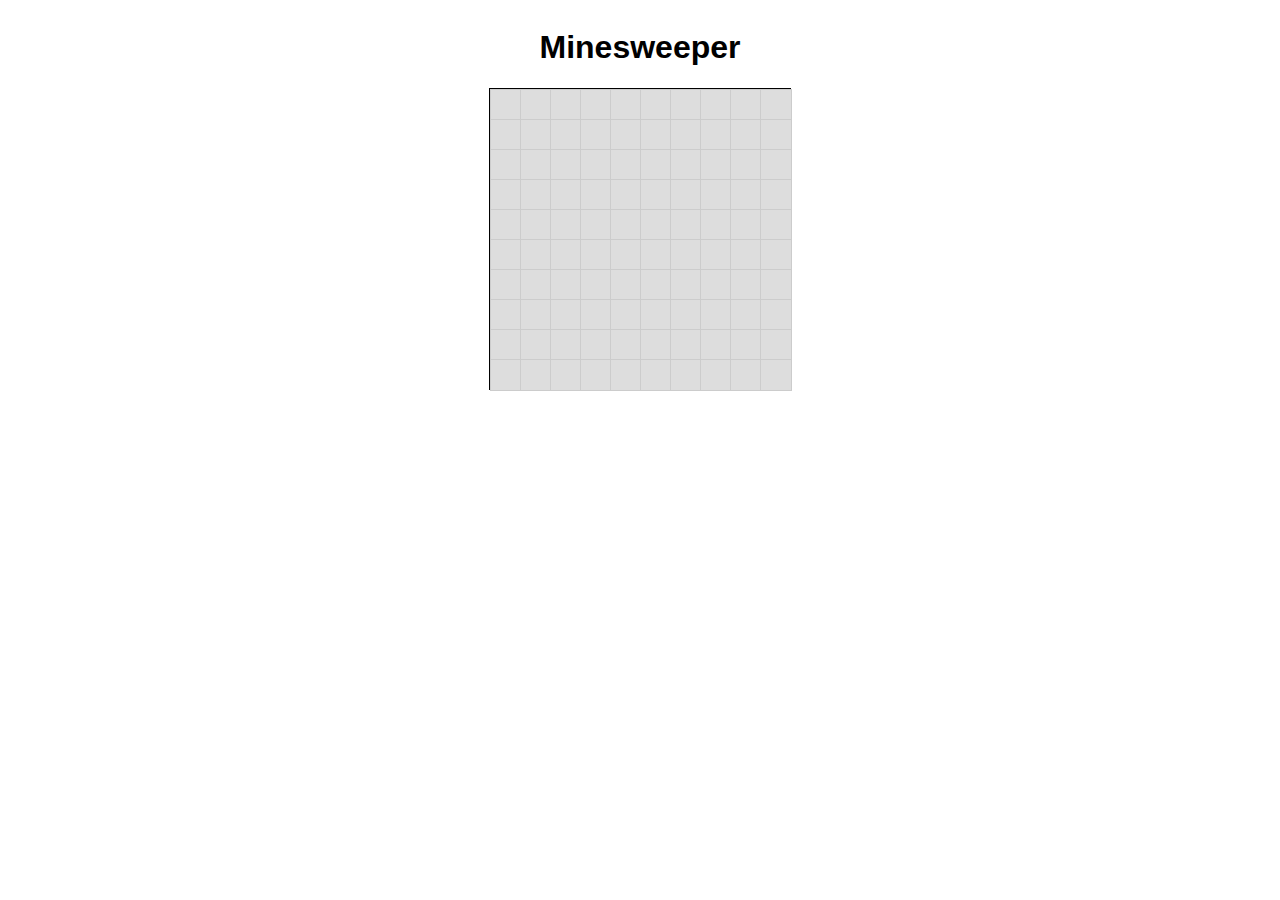
<file: minesweeper.html>
<!DOCTYPE html>
<html lang="en">
<head>
    <meta charset="UTF-8">
    <meta name="viewport" content="width=device-width, initial-scale=1.0">
    <title>Minesweeper</title>
    <link rel="stylesheet" href="minesweeper.css">
</head>
<body>
    <h1>Minesweeper</h1>
    <div id="game-board"></div>
    <script src="minesweeper.js"></script>
</body>
</html>
</file>
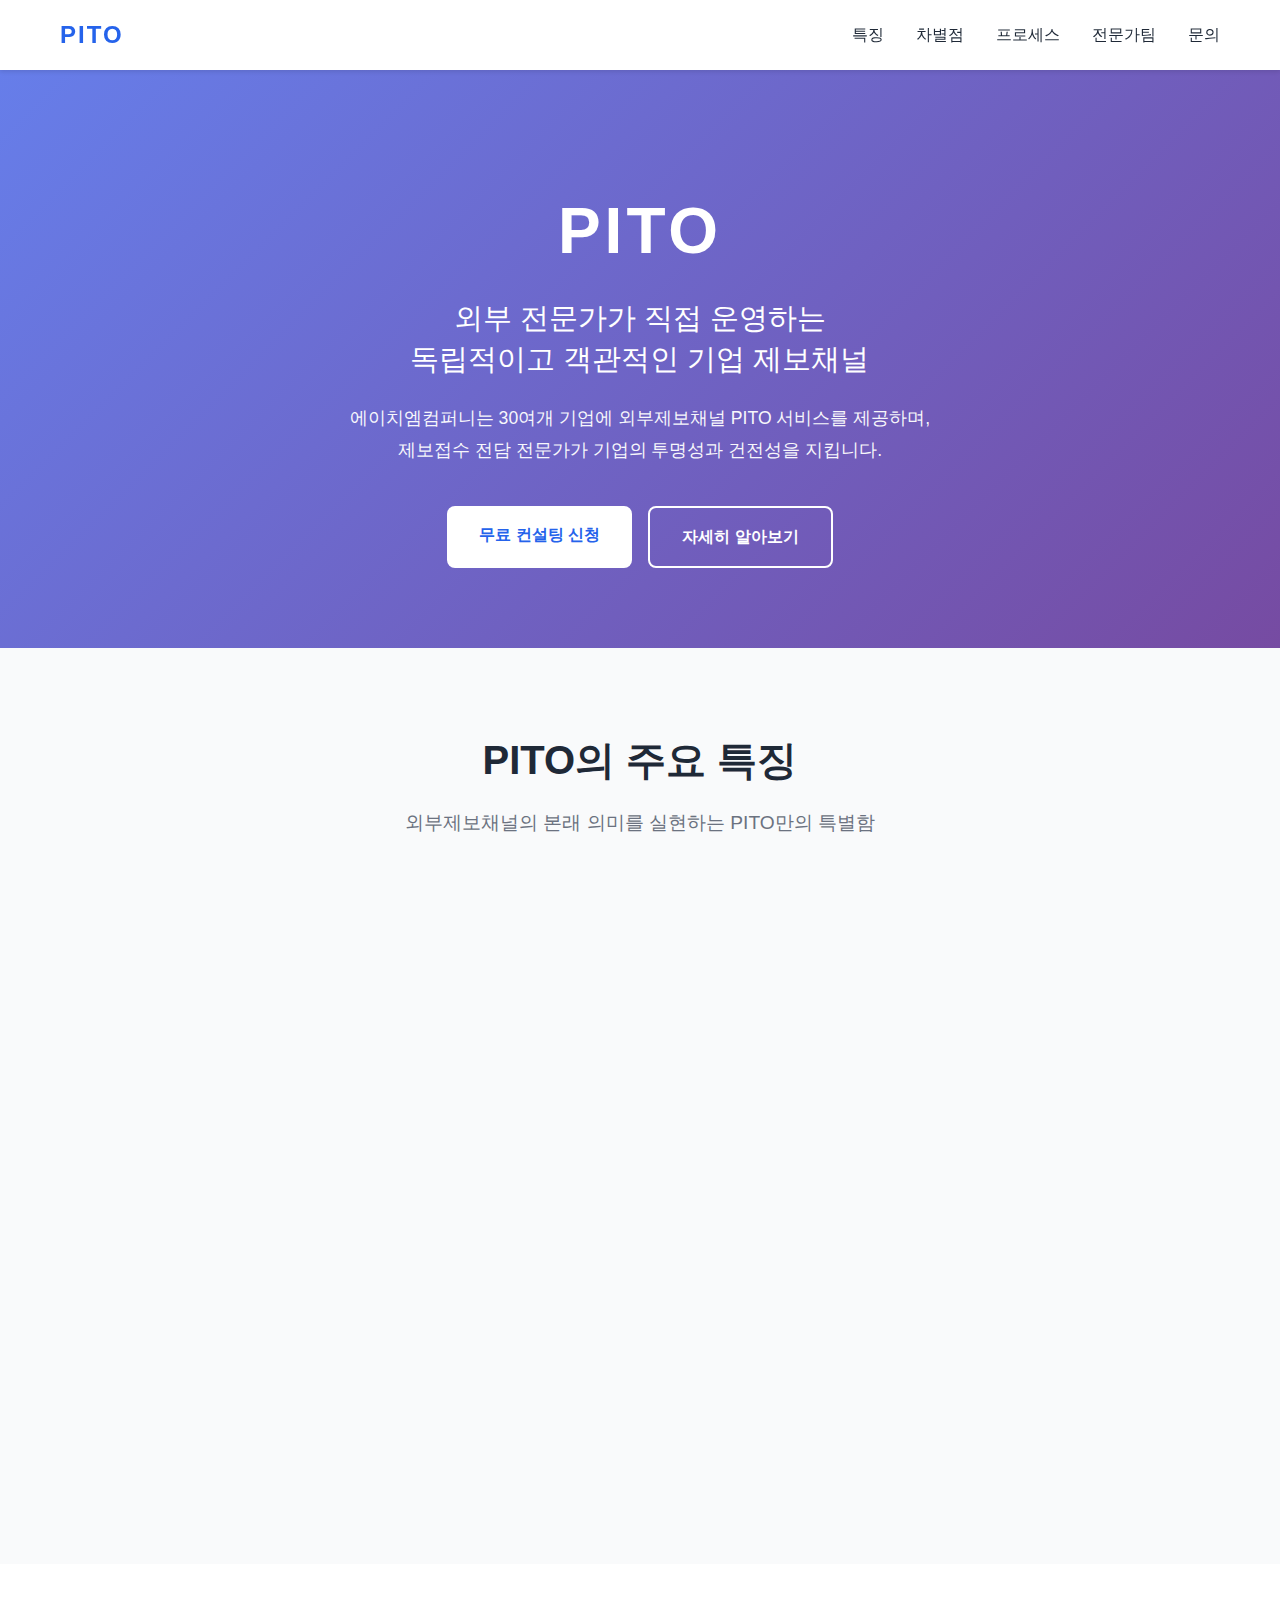
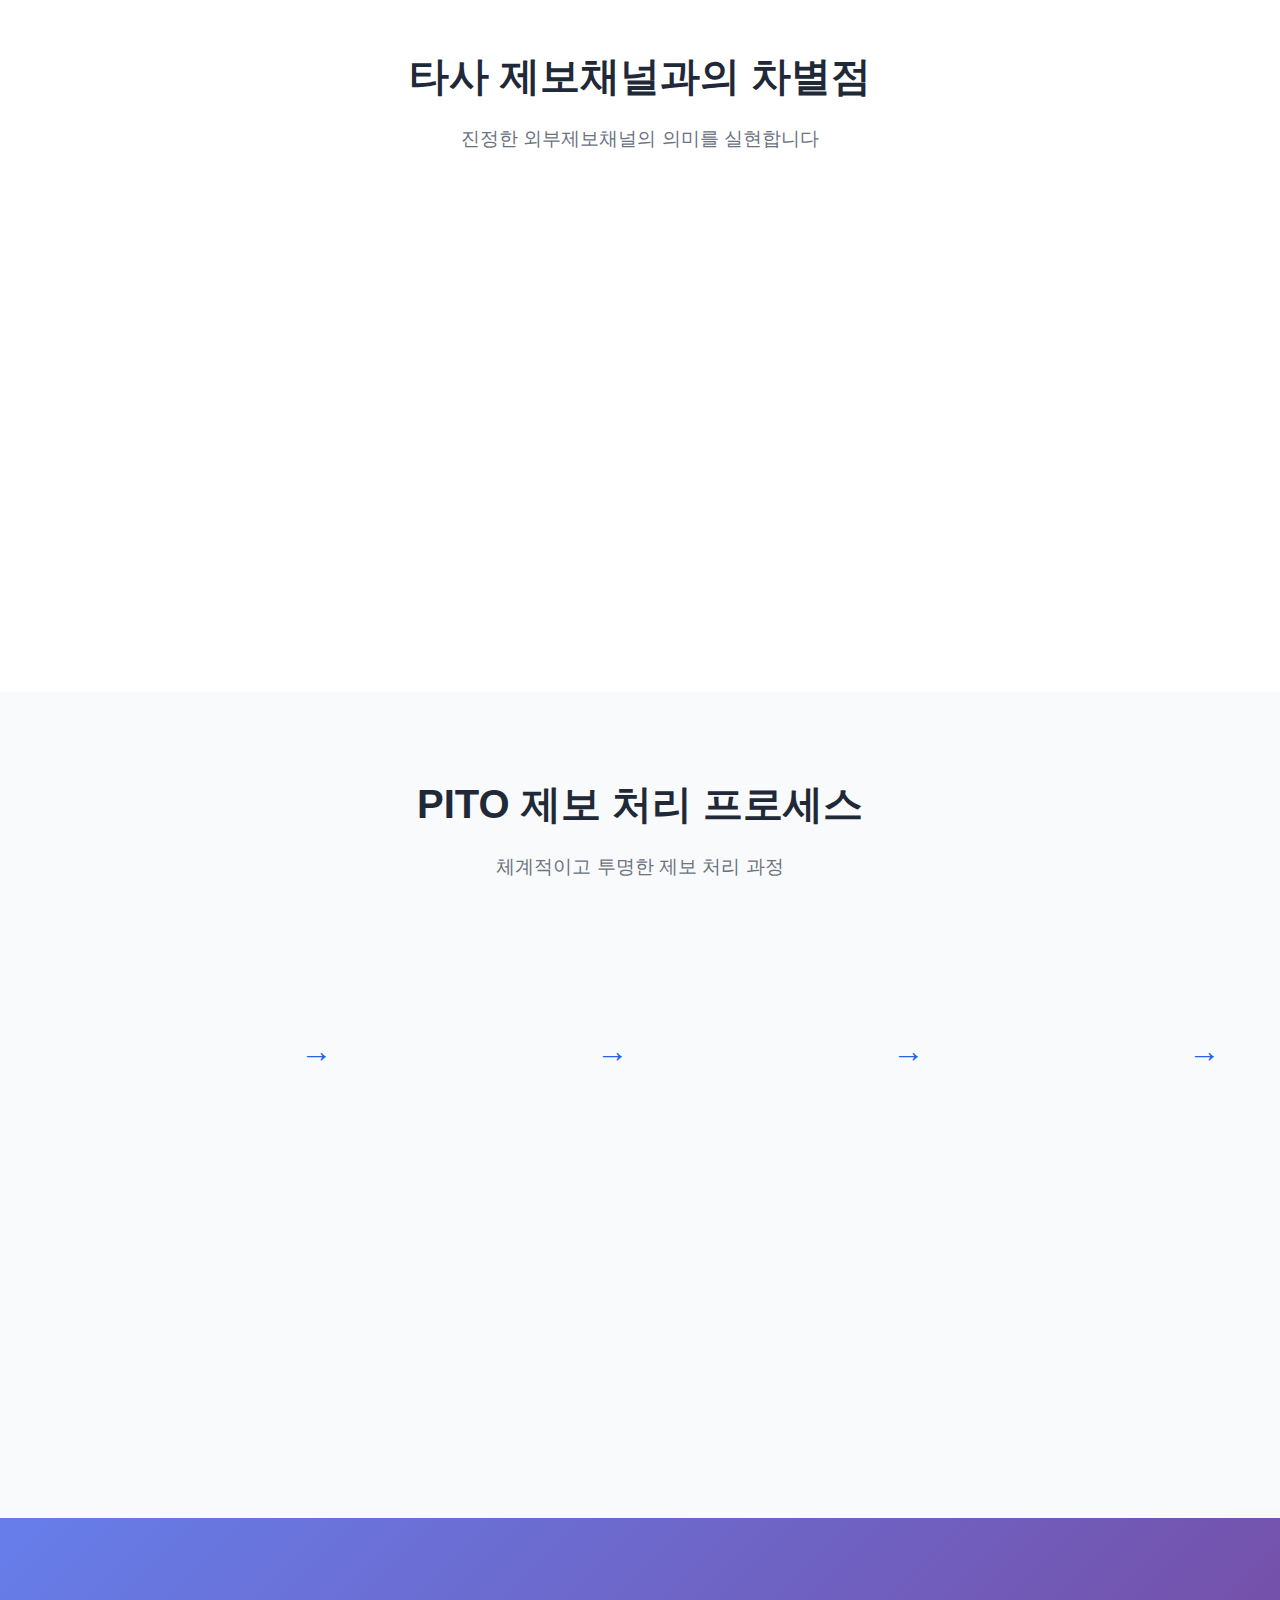
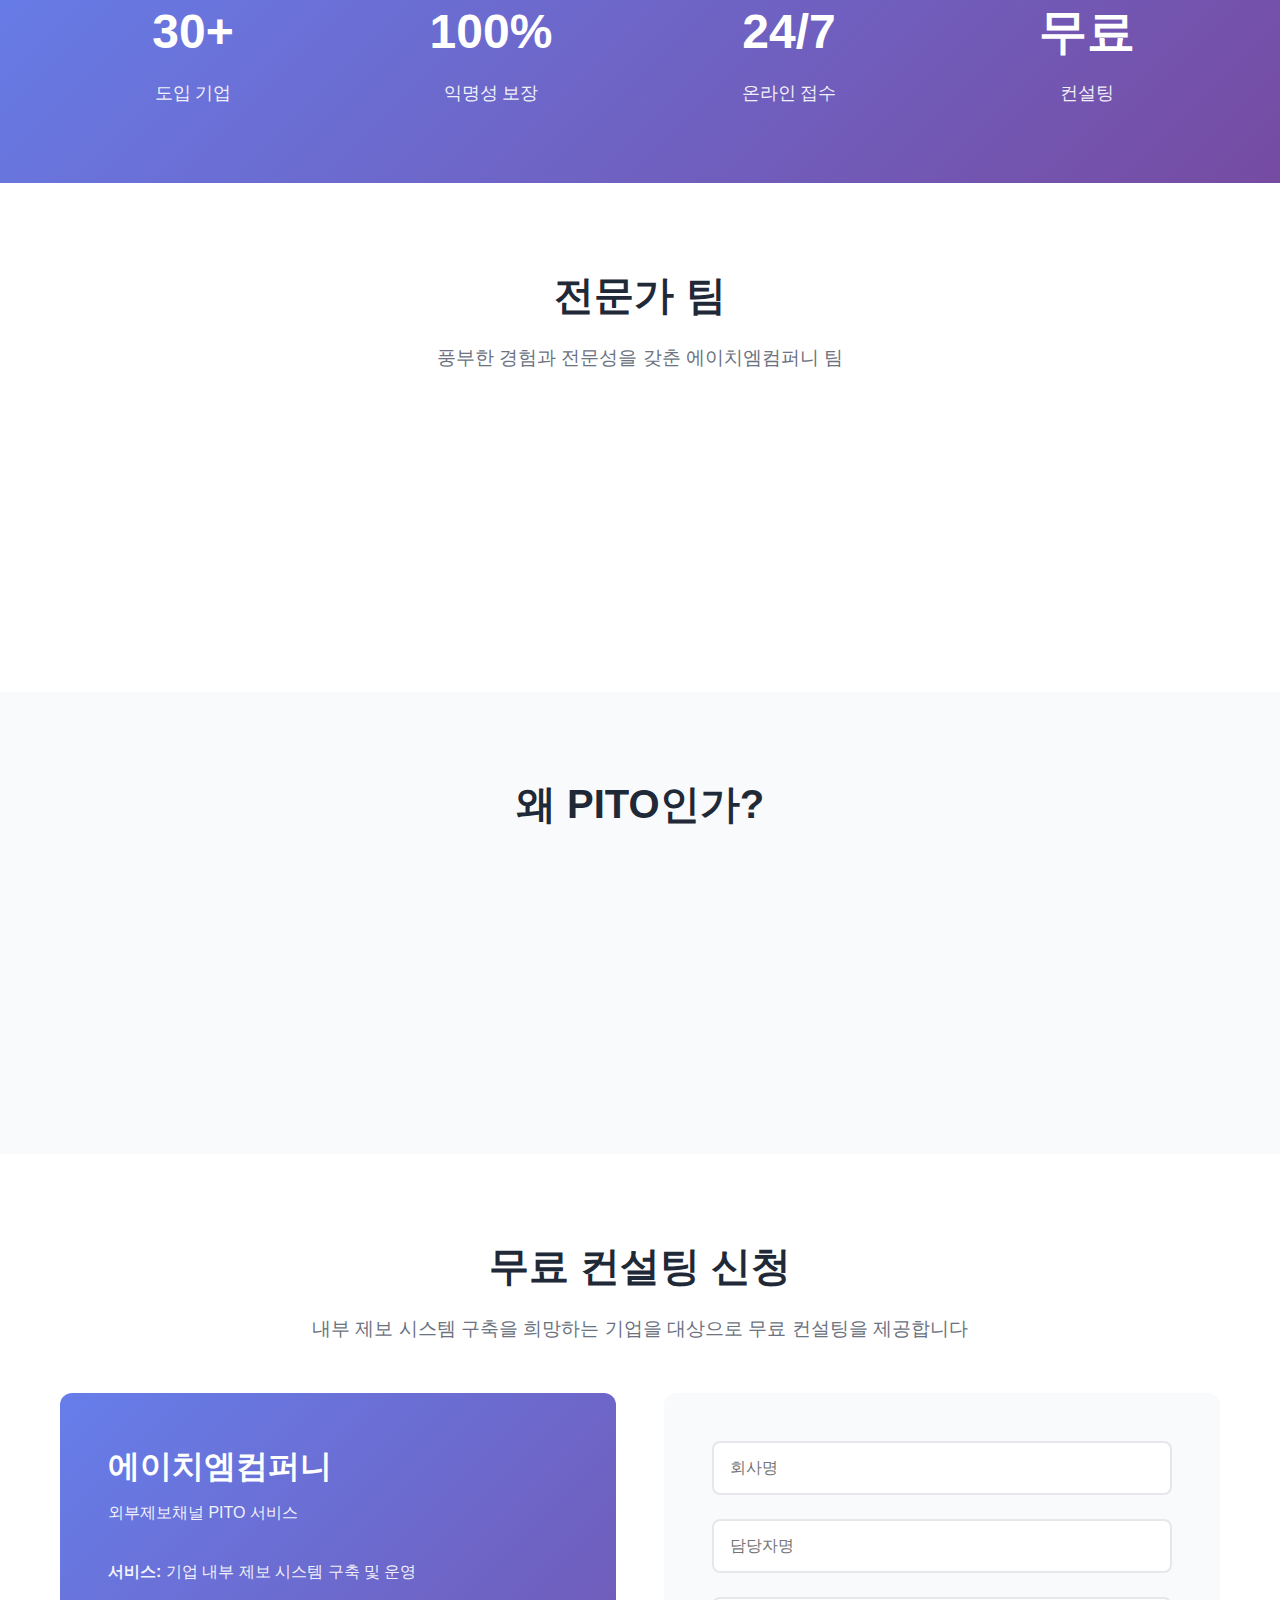
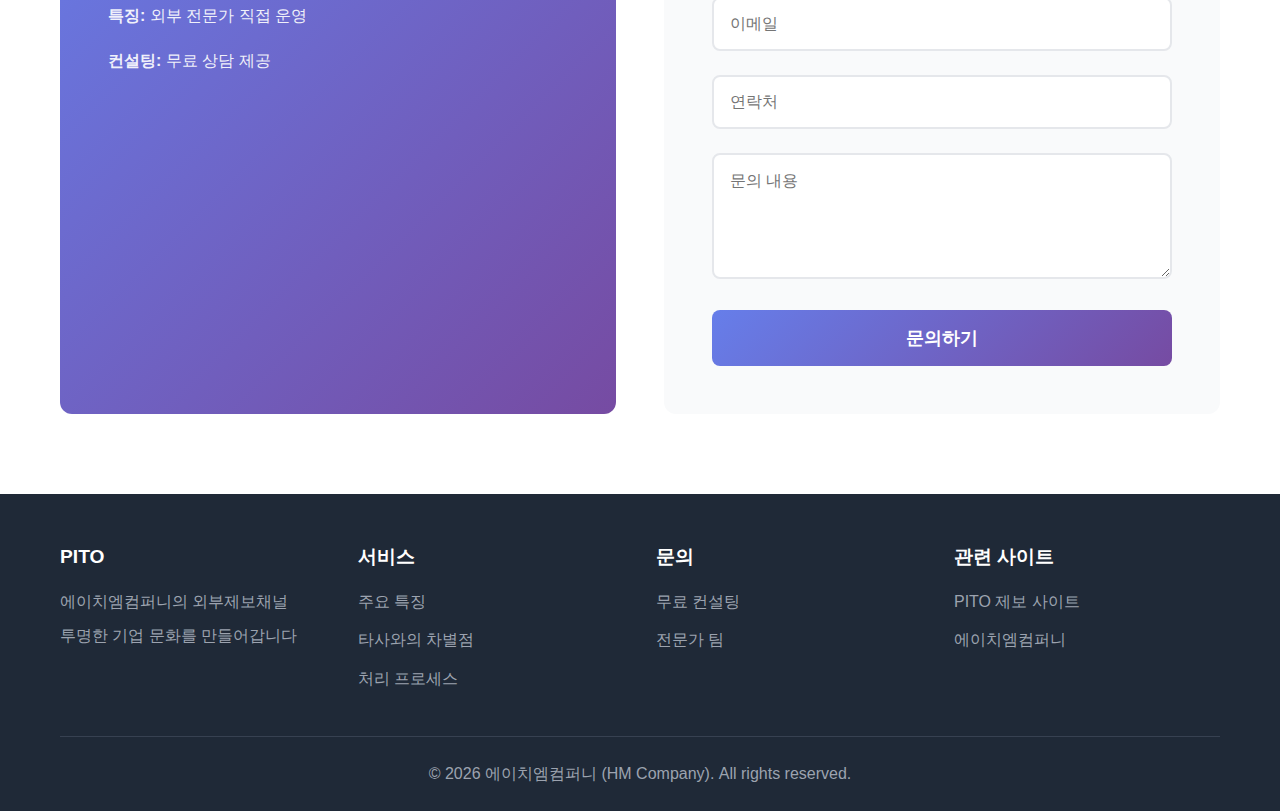
<file: pito.html>
<!DOCTYPE html>
<html lang="ko">
<head>
    <meta charset="UTF-8">
    <meta name="viewport" content="width=device-width, initial-scale=1.0">
    <title>PITO - 에이치엠컴퍼니 외부제보채널</title>
    <meta name="description" content="에이치엠컴퍼니의 외부제보채널 PITO. 외부 전문가가 직접 운영하는 독립적이고 객관적인 기업 내부 제보 시스템">
    <link rel="stylesheet" href="pito-style.css">
</head>
<body>
    <!-- Navigation -->
    <nav class="navbar">
        <div class="nav-container">
            <a href="#home" class="logo">PITO</a>
            <div class="nav-menu">
                <a href="#features">특징</a>
                <a href="#difference">차별점</a>
                <a href="#process">프로세스</a>
                <a href="#team">전문가팀</a>
                <a href="#contact">문의</a>
            </div>
        </div>
    </nav>

    <!-- Hero Section -->
    <section id="home" class="hero">
        <div class="hero-content">
            <h1 class="hero-title">PITO</h1>
            <p class="hero-subtitle">외부 전문가가 직접 운영하는<br>독립적이고 객관적인 기업 제보채널</p>
            <p class="hero-description">
                에이치엠컴퍼니는 30여개 기업에 외부제보채널 PITO 서비스를 제공하며,<br>
                제보접수 전담 전문가가 기업의 투명성과 건전성을 지킵니다.
            </p>
            <div class="hero-buttons">
                <a href="#contact" class="btn btn-primary">무료 컨설팅 신청</a>
                <a href="#features" class="btn btn-secondary">자세히 알아보기</a>
            </div>
        </div>
    </section>

    <!-- Features Section -->
    <section id="features" class="features">
        <div class="container">
            <h2 class="section-title">PITO의 주요 특징</h2>
            <p class="section-subtitle">외부제보채널의 본래 의미를 실현하는 PITO만의 특별함</p>

            <div class="features-grid">
                <div class="feature-card">
                    <div class="feature-icon">🔒</div>
                    <h3>철저한 익명성 보장</h3>
                    <p>회원가입 없이 PC 또는 스마트폰으로 완전 익명 제보 가능. 접수번호로 실시간 처리 상황 확인</p>
                </div>

                <div class="feature-card">
                    <div class="feature-icon">👥</div>
                    <h3>외부 전문가 직접 운영</h3>
                    <p>회사 감사실이 아닌 에이치엠컴퍼니 전문가가 제보자와 직접 커뮤니케이션하여 독립성 확보</p>
                </div>

                <div class="feature-card">
                    <div class="feature-icon">💬</div>
                    <h3>익명 소통 가능</h3>
                    <p>익명 제보자와의 양방향 커뮤니케이션으로 정확한 사실관계 파악 및 추가 정보 수집</p>
                </div>

                <div class="feature-card">
                    <div class="feature-icon">🔍</div>
                    <h3>독립적 조사 수행</h3>
                    <p>경우에 따라 외부의 독립적, 객관적인 시각으로 직접 조사를 수행하여 공정성 확보</p>
                </div>

                <div class="feature-card">
                    <div class="feature-icon">⚡</div>
                    <h3>실시간 피드백</h3>
                    <p>제보 관련 즉각적인 피드백 제공으로 제보자의 신뢰 확보 및 투명한 처리 과정</p>
                </div>

                <div class="feature-card">
                    <div class="feature-icon">🎯</div>
                    <h3>전문가 팀 운영</h3>
                    <p>검찰 고등검사장 출신 대표를 중심으로 회계사, 컴플라이언스 전문가, 포렌식 전문가 등이 포진</p>
                </div>
            </div>
        </div>
    </section>

    <!-- Difference Section -->
    <section id="difference" class="difference">
        <div class="container">
            <h2 class="section-title">타사 제보채널과의 차별점</h2>
            <p class="section-subtitle">진정한 외부제보채널의 의미를 실현합니다</p>

            <div class="comparison-container">
                <div class="comparison-card other">
                    <h3>타사 외부제보채널</h3>
                    <ul>
                        <li>✗ 기업이 직접 계정을 받아 운영</li>
                        <li>✗ 결국 내부 감사실에서 직접 관리</li>
                        <li>✗ 외부제보채널의 의미 퇴색</li>
                        <li>✗ 제보자의 불신 지속</li>
                        <li>✗ 민감한 사안 신고 저조</li>
                    </ul>
                </div>

                <div class="comparison-card pito">
                    <h3>PITO 외부제보채널</h3>
                    <ul>
                        <li>✓ 에이치엠컴퍼니가 전담 운영</li>
                        <li>✓ 외부 전문가가 제보자와 직접 소통</li>
                        <li>✓ 진정한 독립성과 객관성 확보</li>
                        <li>✓ 제보자 신뢰도 향상</li>
                        <li>✓ 상급자 신고, 성폭력 등 민감 사안도 안전하게 접수</li>
                    </ul>
                </div>
            </div>
        </div>
    </section>

    <!-- Process Section -->
    <section id="process" class="process">
        <div class="container">
            <h2 class="section-title">PITO 제보 처리 프로세스</h2>
            <p class="section-subtitle">체계적이고 투명한 제보 처리 과정</p>

            <div class="process-steps">
                <div class="process-step">
                    <div class="step-number">1</div>
                    <h3>제보 접수</h3>
                    <p>온라인(PC/모바일)으로 회원가입 없이 익명 제보. 접수번호 발급</p>
                </div>

                <div class="process-arrow">→</div>

                <div class="process-step">
                    <div class="step-number">2</div>
                    <h3>전문가 검토</h3>
                    <p>제보접수 전담 전문가가 제보 내용 검토 및 사실관계 확인</p>
                </div>

                <div class="process-arrow">→</div>

                <div class="process-step">
                    <div class="step-number">3</div>
                    <h3>기업 전달</h3>
                    <p>제보담당자가 직접 제보 접수를 고객사에 전달</p>
                </div>

                <div class="process-arrow">→</div>

                <div class="process-step">
                    <div class="step-number">4</div>
                    <h3>합동 조사</h3>
                    <p>필요시 내부 감사조직과 합동감사 진행 또는 독립 조사 수행</p>
                </div>

                <div class="process-arrow">→</div>

                <div class="process-step">
                    <div class="step-number">5</div>
                    <h3>결과 피드백</h3>
                    <p>처리 결과를 제보자에게 피드백. 필요시 보상금 지급 대행</p>
                </div>
            </div>
        </div>
    </section>

    <!-- Stats Section -->
    <section class="stats">
        <div class="container">
            <div class="stats-grid">
                <div class="stat-item">
                    <div class="stat-number">30+</div>
                    <div class="stat-label">도입 기업</div>
                </div>
                <div class="stat-item">
                    <div class="stat-number">100%</div>
                    <div class="stat-label">익명성 보장</div>
                </div>
                <div class="stat-item">
                    <div class="stat-number">24/7</div>
                    <div class="stat-label">온라인 접수</div>
                </div>
                <div class="stat-item">
                    <div class="stat-number">무료</div>
                    <div class="stat-label">컨설팅</div>
                </div>
            </div>
        </div>
    </section>

    <!-- Team Section -->
    <section id="team" class="team">
        <div class="container">
            <h2 class="section-title">전문가 팀</h2>
            <p class="section-subtitle">풍부한 경험과 전문성을 갖춘 에이치엠컴퍼니 팀</p>

            <div class="team-info">
                <div class="team-card">
                    <h3>리더십</h3>
                    <p>검찰 고등검사장 출신 조근호 대표가 이끄는 신뢰의 조직</p>
                </div>

                <div class="team-card">
                    <h3>전문 인력</h3>
                    <p>공인회계사, 컴플라이언스 전문가, 디지털 포렌식 전문가 등 다양한 분야의 전문가 포진</p>
                </div>

                <div class="team-card">
                    <h3>법무 역량</h3>
                    <p>변호사가 아닌 제보 접수 전담 전문가가 효율적이고 체계적으로 제보 처리</p>
                </div>
            </div>
        </div>
    </section>

    <!-- Why PITO Section -->
    <section class="why-pito">
        <div class="container">
            <h2 class="section-title">왜 PITO인가?</h2>

            <div class="why-grid">
                <div class="why-item">
                    <h3>🏢 기업의 건강성</h3>
                    <p>내부 비리를 조기에 발견하고 해결하여 기업의 건전한 성장을 도모합니다</p>
                </div>

                <div class="why-item">
                    <h3>🛡️ 내부고발자 보호</h3>
                    <p>내부고발자 보호법에 따른 철저한 익명성 보장으로 제보자를 보호합니다</p>
                </div>

                <div class="why-item">
                    <h3>🎯 투명경영</h3>
                    <p>투명경영이 곧 경쟁력입니다. PITO를 통해 기업 윤리를 실현하세요</p>
                </div>

                <div class="why-item">
                    <h3>💡 전문성</h3>
                    <p>비리조사 전문성보다 내부고발자에 대한 전문성이 더 중요합니다</p>
                </div>
            </div>
        </div>
    </section>

    <!-- Contact Section -->
    <section id="contact" class="contact">
        <div class="container">
            <h2 class="section-title">무료 컨설팅 신청</h2>
            <p class="section-subtitle">내부 제보 시스템 구축을 희망하는 기업을 대상으로 무료 컨설팅을 제공합니다</p>

            <div class="contact-content">
                <div class="contact-info">
                    <h3>에이치엠컴퍼니</h3>
                    <p>외부제보채널 PITO 서비스</p>
                    <div class="contact-details">
                        <p><strong>서비스:</strong> 기업 내부 제보 시스템 구축 및 운영</p>
                        <p><strong>특징:</strong> 외부 전문가 직접 운영</p>
                        <p><strong>컨설팅:</strong> 무료 상담 제공</p>
                    </div>
                </div>

                <form class="contact-form" action="https://formspree.io/f/maqqwpje" method="POST">
                    <div class="form-group">
                        <input type="text" name="company" placeholder="회사명" required>
                    </div>
                    <div class="form-group">
                        <input type="text" name="name" placeholder="담당자명" required>
                    </div>
                    <div class="form-group">
                        <input type="email" name="email" placeholder="이메일" required>
                    </div>
                    <div class="form-group">
                        <input type="tel" name="phone" placeholder="연락처">
                    </div>
                    <div class="form-group">
                        <textarea name="message" placeholder="문의 내용" rows="5" required></textarea>
                    </div>
                    <button type="submit" class="btn btn-primary">문의하기</button>
                </form>
            </div>
        </div>
    </section>

    <!-- Footer -->
    <footer class="footer">
        <div class="container">
            <div class="footer-content">
                <div class="footer-section">
                    <h4>PITO</h4>
                    <p>에이치엠컴퍼니의 외부제보채널</p>
                    <p>투명한 기업 문화를 만들어갑니다</p>
                </div>

                <div class="footer-section">
                    <h4>서비스</h4>
                    <ul>
                        <li><a href="#features">주요 특징</a></li>
                        <li><a href="#difference">타사와의 차별점</a></li>
                        <li><a href="#process">처리 프로세스</a></li>
                    </ul>
                </div>

                <div class="footer-section">
                    <h4>문의</h4>
                    <ul>
                        <li><a href="#contact">무료 컨설팅</a></li>
                        <li><a href="#team">전문가 팀</a></li>
                    </ul>
                </div>

                <div class="footer-section">
                    <h4>관련 사이트</h4>
                    <ul>
                        <li><a href="https://pito.co.kr" target="_blank">PITO 제보 사이트</a></li>
                        <li><a href="https://hmcom.co.kr" target="_blank">에이치엠컴퍼니</a></li>
                    </ul>
                </div>
            </div>

            <div class="footer-bottom">
                <p>&copy; 2026 에이치엠컴퍼니 (HM Company). All rights reserved.</p>
            </div>
        </div>
    </footer>

    <script src="pito-script.js"></script>
</body>
</html>
</file>
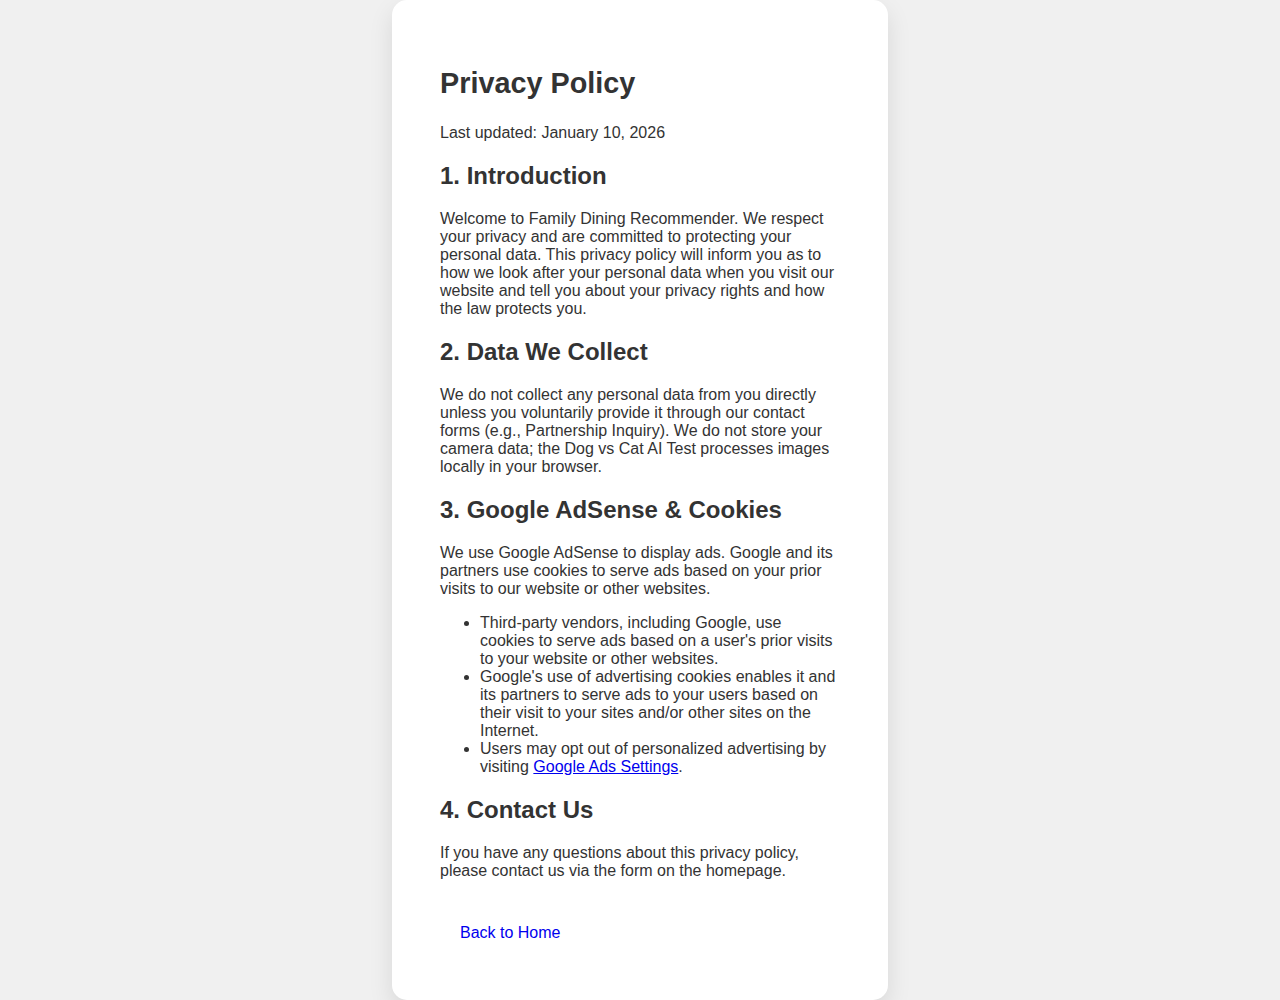
<file: privacy.html>
<!DOCTYPE html>
<html lang="en">
<head>
    <!-- Google tag (gtag.js) -->
    <script async src="https://www.googletagmanager.com/gtag/js?id=G-SSMY709506"></script>
    <script>
      window.dataLayer = window.dataLayer || [];
      function gtag(){dataLayer.push(arguments);}
      gtag('js', new Date());

      gtag('config', 'G-SSMY709506');
    </script>
    <script type="text/javascript">
        (function(c,l,a,r,i,t,y){
            c[a]=c[a]||function(){(c[a].q=c[a].q||[]).push(arguments)};
            t=l.createElement(r);t.async=1;t.src="https://www.clarity.ms/tag/"+i;
            y=l.getElementsByTagName(r)[0];y.parentNode.insertBefore(t,y);
        })(window, document, "clarity", "script", "v2pzk7avjj");
    </script>
    <meta charset="UTF-8">
    <meta name="viewport" content="width=device-width, initial-scale=1.0">
    <title>Privacy Policy | Family Dining Recommender</title>
    <meta name="description" content="Privacy Policy for Family Dining Recommender. Learn how we protect your data and privacy.">
    <meta name="robots" content="noindex,follow">
    <link rel="canonical" href="https://dresstowin.pages.dev/privacy.html">
    <link rel="stylesheet" href="style.css">
</head>
<body>
    <div class="container" style="text-align: left;">
        <h1>Privacy Policy</h1>
        <p>Last updated: January 10, 2026</p>

        <h2>1. Introduction</h2>
        <p>Welcome to Family Dining Recommender. We respect your privacy and are committed to protecting your personal data. This privacy policy will inform you as to how we look after your personal data when you visit our website and tell you about your privacy rights and how the law protects you.</p>

        <h2>2. Data We Collect</h2>
        <p>We do not collect any personal data from you directly unless you voluntarily provide it through our contact forms (e.g., Partnership Inquiry). We do not store your camera data; the Dog vs Cat AI Test processes images locally in your browser.</p>

        <h2>3. Google AdSense & Cookies</h2>
        <p>We use Google AdSense to display ads. Google and its partners use cookies to serve ads based on your prior visits to our website or other websites.</p>
        <ul>
            <li>Third-party vendors, including Google, use cookies to serve ads based on a user's prior visits to your website or other websites.</li>
            <li>Google's use of advertising cookies enables it and its partners to serve ads to your users based on their visit to your sites and/or other sites on the Internet.</li>
            <li>Users may opt out of personalized advertising by visiting <a href="https://www.google.com/settings/ads" target="_blank" rel="noopener noreferrer">Google Ads Settings</a>.</li>
        </ul>

        <h2>4. Contact Us</h2>
        <p>If you have any questions about this privacy policy, please contact us via the form on the homepage.</p>
        
        <br>
        <a href="index.html" class="action-btn" style="text-decoration: none; display: inline-block; width: auto; padding: 10px 20px;">Back to Home</a>
    </div>
</body>
</html>
</file>
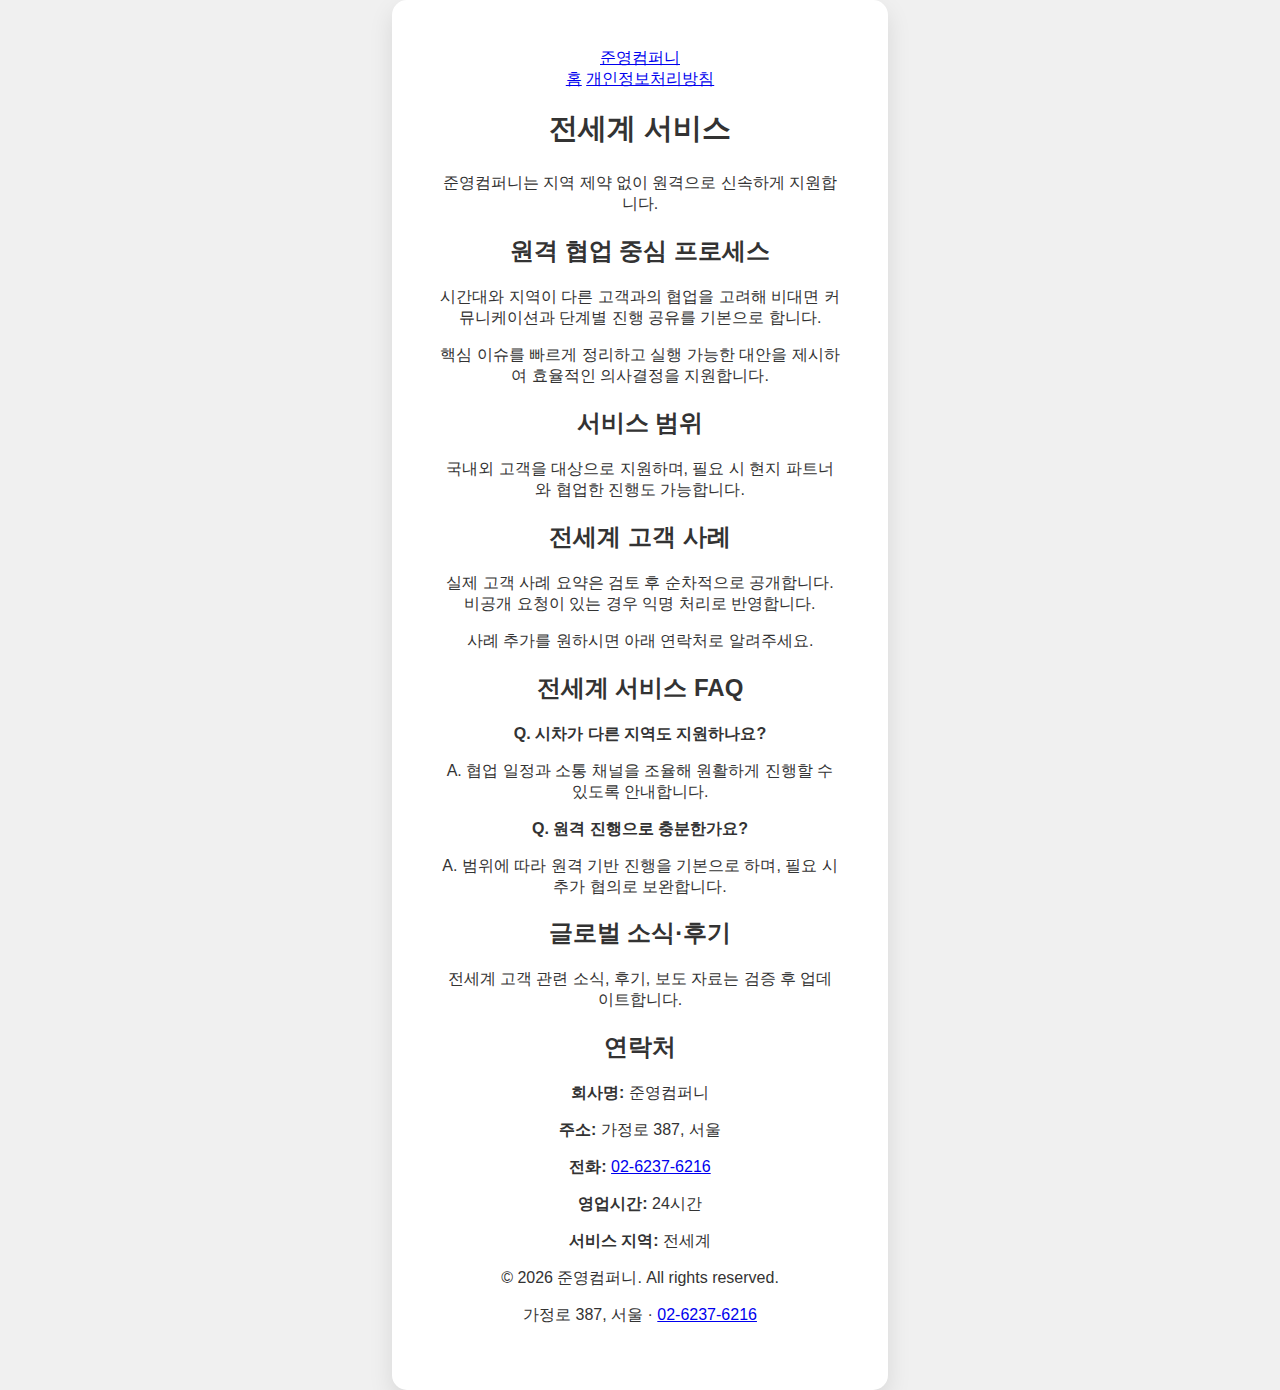
<file: location/global.html>
<!DOCTYPE html>
<html lang="ko">
<head>
    <meta charset="UTF-8">
    <meta name="viewport" content="width=device-width, initial-scale=1.0">
    <title>전세계 서비스 | 준영컴퍼니</title>
    <meta name="description" content="준영컴퍼니의 전세계 서비스 안내 페이지입니다. 원격 협업과 빠른 대응으로 지역 제약 없이 지원합니다.">
    <meta name="robots" content="index,follow">
    <link rel="canonical" href="https://dresstowin.pages.dev/location/global.html">
    <link rel="stylesheet" href="../style.css">
    <script type="application/ld+json">
    {
      "@context": "https://schema.org",
      "@type": "LocalBusiness",
      "name": "준영컴퍼니",
      "url": "https://dresstowin.pages.dev/location/global.html",
      "telephone": "02-6237-6216",
      "address": {
        "@type": "PostalAddress",
        "streetAddress": "가정로 387",
        "addressLocality": "서울",
        "addressCountry": "KR"
      },
      "areaServed": "전세계",
      "openingHours": "Mo-Su 00:00-23:59"
    }
    </script>
</head>
<body>
    <div class="container">
        <nav class="navbar" role="navigation" aria-label="Main Navigation">
            <a href="../index.html" class="nav-logo">준영컴퍼니</a>
            <div class="nav-links">
                <a href="../index.html">홈</a>
                <a href="../privacy.html">개인정보처리방침</a>
            </div>
        </nav>

        <main>
            <header>
                <h1>전세계 서비스</h1>
                <p class="subtitle">준영컴퍼니는 지역 제약 없이 원격으로 신속하게 지원합니다.</p>
            </header>

            <section class="content-section text-content">
                <h2>원격 협업 중심 프로세스</h2>
                <p>시간대와 지역이 다른 고객과의 협업을 고려해 비대면 커뮤니케이션과 단계별 진행 공유를 기본으로 합니다.</p>
                <p>핵심 이슈를 빠르게 정리하고 실행 가능한 대안을 제시하여 효율적인 의사결정을 지원합니다.</p>
            </section>

            <section class="content-section text-content">
                <h2>서비스 범위</h2>
                <p>국내외 고객을 대상으로 지원하며, 필요 시 현지 파트너와 협업한 진행도 가능합니다.</p>
            </section>

            <section class="content-section text-content">
                <h2>전세계 고객 사례</h2>
                <p>실제 고객 사례 요약은 검토 후 순차적으로 공개합니다. 비공개 요청이 있는 경우 익명 처리로 반영합니다.</p>
                <p>사례 추가를 원하시면 아래 연락처로 알려주세요.</p>
            </section>

            <section class="content-section text-content">
                <h2>전세계 서비스 FAQ</h2>
                <p><strong>Q. 시차가 다른 지역도 지원하나요?</strong></p>
                <p>A. 협업 일정과 소통 채널을 조율해 원활하게 진행할 수 있도록 안내합니다.</p>
                <p><strong>Q. 원격 진행으로 충분한가요?</strong></p>
                <p>A. 범위에 따라 원격 기반 진행을 기본으로 하며, 필요 시 추가 협의로 보완합니다.</p>
            </section>

            <section class="content-section text-content">
                <h2>글로벌 소식·후기</h2>
                <p>전세계 고객 관련 소식, 후기, 보도 자료는 검증 후 업데이트합니다.</p>
            </section>

            <section class="content-section text-content">
                <h2>연락처</h2>
                <p><strong>회사명:</strong> 준영컴퍼니</p>
                <p><strong>주소:</strong> 가정로 387, 서울</p>
                <p><strong>전화:</strong> <a href="tel:02-6237-6216">02-6237-6216</a></p>
                <p><strong>영업시간:</strong> 24시간</p>
                <p><strong>서비스 지역:</strong> 전세계</p>
            </section>
        </main>

        <footer>
            <p>&copy; 2026 준영컴퍼니. All rights reserved.</p>
            <p>가정로 387, 서울 · <a href="tel:02-6237-6216">02-6237-6216</a></p>
        </footer>
    </div>
</body>
</html>
</file>
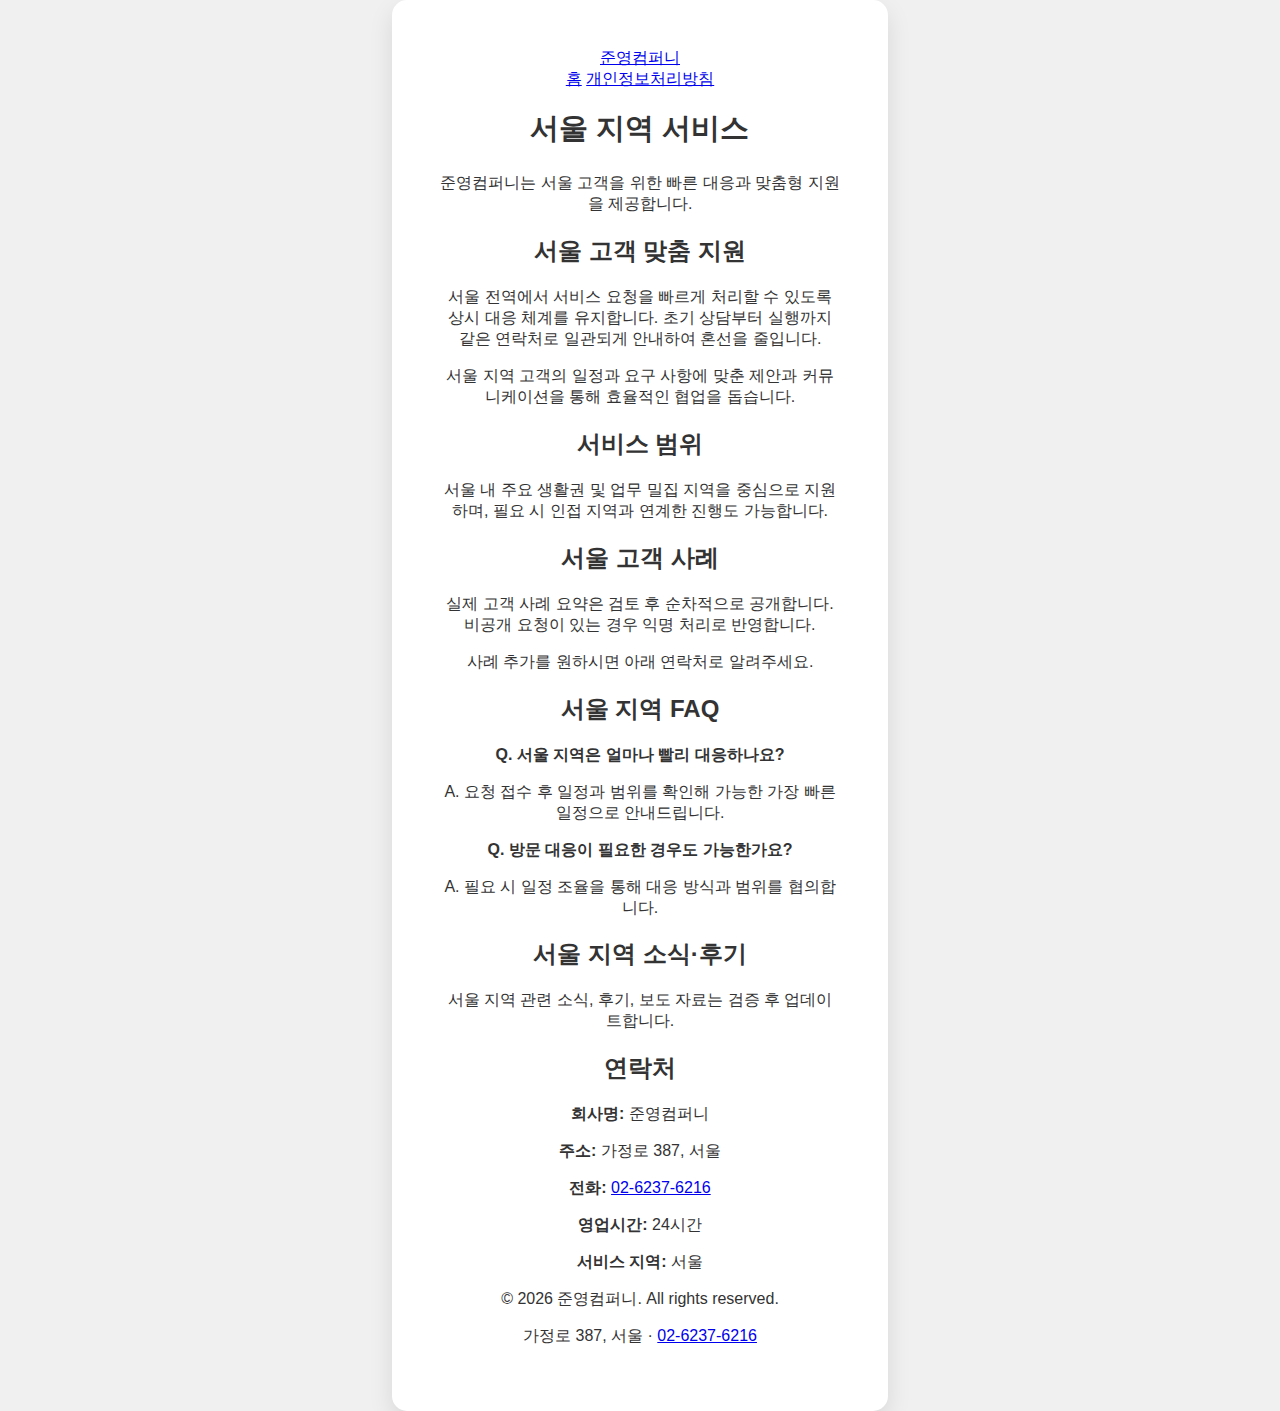
<file: location/seoul.html>
<!DOCTYPE html>
<html lang="ko">
<head>
    <meta charset="UTF-8">
    <meta name="viewport" content="width=device-width, initial-scale=1.0">
    <title>서울 지역 서비스 | 준영컴퍼니</title>
    <meta name="description" content="준영컴퍼니의 서울 지역 서비스 안내 페이지입니다. 서울 내 고객을 위한 맞춤형 지원과 빠른 응대를 제공합니다.">
    <meta name="robots" content="index,follow">
    <link rel="canonical" href="https://dresstowin.pages.dev/location/seoul.html">
    <link rel="stylesheet" href="../style.css">
    <script type="application/ld+json">
    {
      "@context": "https://schema.org",
      "@type": "LocalBusiness",
      "name": "준영컴퍼니",
      "url": "https://dresstowin.pages.dev/location/seoul.html",
      "telephone": "02-6237-6216",
      "address": {
        "@type": "PostalAddress",
        "streetAddress": "가정로 387",
        "addressLocality": "서울",
        "addressCountry": "KR"
      },
      "areaServed": "서울",
      "openingHours": "Mo-Su 00:00-23:59"
    }
    </script>
</head>
<body>
    <div class="container">
        <nav class="navbar" role="navigation" aria-label="Main Navigation">
            <a href="../index.html" class="nav-logo">준영컴퍼니</a>
            <div class="nav-links">
                <a href="../index.html">홈</a>
                <a href="../privacy.html">개인정보처리방침</a>
            </div>
        </nav>

        <main>
            <header>
                <h1>서울 지역 서비스</h1>
                <p class="subtitle">준영컴퍼니는 서울 고객을 위한 빠른 대응과 맞춤형 지원을 제공합니다.</p>
            </header>

            <section class="content-section text-content">
                <h2>서울 고객 맞춤 지원</h2>
                <p>서울 전역에서 서비스 요청을 빠르게 처리할 수 있도록 상시 대응 체계를 유지합니다. 초기 상담부터 실행까지 같은 연락처로 일관되게 안내하여 혼선을 줄입니다.</p>
                <p>서울 지역 고객의 일정과 요구 사항에 맞춘 제안과 커뮤니케이션을 통해 효율적인 협업을 돕습니다.</p>
            </section>

            <section class="content-section text-content">
                <h2>서비스 범위</h2>
                <p>서울 내 주요 생활권 및 업무 밀집 지역을 중심으로 지원하며, 필요 시 인접 지역과 연계한 진행도 가능합니다.</p>
            </section>

            <section class="content-section text-content">
                <h2>서울 고객 사례</h2>
                <p>실제 고객 사례 요약은 검토 후 순차적으로 공개합니다. 비공개 요청이 있는 경우 익명 처리로 반영합니다.</p>
                <p>사례 추가를 원하시면 아래 연락처로 알려주세요.</p>
            </section>

            <section class="content-section text-content">
                <h2>서울 지역 FAQ</h2>
                <p><strong>Q. 서울 지역은 얼마나 빨리 대응하나요?</strong></p>
                <p>A. 요청 접수 후 일정과 범위를 확인해 가능한 가장 빠른 일정으로 안내드립니다.</p>
                <p><strong>Q. 방문 대응이 필요한 경우도 가능한가요?</strong></p>
                <p>A. 필요 시 일정 조율을 통해 대응 방식과 범위를 협의합니다.</p>
            </section>

            <section class="content-section text-content">
                <h2>서울 지역 소식·후기</h2>
                <p>서울 지역 관련 소식, 후기, 보도 자료는 검증 후 업데이트합니다.</p>
            </section>

            <section class="content-section text-content">
                <h2>연락처</h2>
                <p><strong>회사명:</strong> 준영컴퍼니</p>
                <p><strong>주소:</strong> 가정로 387, 서울</p>
                <p><strong>전화:</strong> <a href="tel:02-6237-6216">02-6237-6216</a></p>
                <p><strong>영업시간:</strong> 24시간</p>
                <p><strong>서비스 지역:</strong> 서울</p>
            </section>
        </main>

        <footer>
            <p>&copy; 2026 준영컴퍼니. All rights reserved.</p>
            <p>가정로 387, 서울 · <a href="tel:02-6237-6216">02-6237-6216</a></p>
        </footer>
    </div>
</body>
</html>
</file>
<file: minesweeper.css>
body {
    font-family: sans-serif;
    display: flex;
    flex-direction: column;
    align-items: center;
}

#game-board {
    display: grid;
    grid-template-columns: repeat(10, 30px);
    grid-template-rows: repeat(10, 30px);
    border: 1px solid black;
}

.cell {
    width: 30px;
    height: 30px;
    border: 1px solid #ccc;
    text-align: center;
    line-height: 30px;
    cursor: pointer;
}

.cell.hidden {
    background-color: #ddd;
}

.cell.mine {
    background-color: red;
}
</file>
<file: style.css>
:root {
    --bg-color: #f0f0f0;
    --container-bg: #ffffff;
    --text-color: #333333;
    --button-bg: #FF9800; /* Orange for food appetite */
    --button-hover: #F57C00;
    --button-text: #ffffff;
    --accent-color: #4CAF50;
}

body.dark-mode {
    --bg-color: #121212;
    --container-bg: #1e1e1e;
    --text-color: #e0e0e0;
    --button-bg: #FFB74D;
    --button-hover: #FF9800;
    --button-text: #000000;
}

body {
    font-family: 'Segoe UI', Tahoma, Geneva, Verdana, sans-serif;
    display: flex;
    justify-content: center;
    align-items: center;
    min-height: 100vh;
    background-color: var(--bg-color);
    color: var(--text-color);
    margin: 0;
    transition: background-color 0.3s, color 0.3s;
}

.container {
    position: relative;
    text-align: center;
    background-color: var(--container-bg);
    padding: 3rem;
    border-radius: 15px;
    box-shadow: 0 10px 25px rgba(0, 0, 0, 0.1);
    transition: background-color 0.3s;
    max-width: 400px;
    width: 90%;
}

h1 {
    color: var(--text-color);
    margin-bottom: 1.5rem;
    font-size: 1.8rem;
}

.result-area {
    min-height: 200px; /* Increased height for image */
    display: flex;
    justify-content: center;
    align-items: center;
    margin: 2rem 0;
}

.placeholder-text {
    color: #888;
    font-style: italic;
}

.food-card {
    background-color: var(--bg-color);
    padding: 1rem;
    border-radius: 10px;
    width: 100%;
    animation: popIn 0.3s cubic-bezier(0.175, 0.885, 0.32, 1.275);
    overflow: hidden;
}

.food-image {
    width: 100%;
    height: 200px;
    object-fit: cover;
    border-radius: 8px;
    margin-bottom: 1rem;
    background-color: #ccc; /* Placeholder color while loading */
}

.food-card h2 {
    margin: 0;
    color: var(--button-hover);
    font-size: 1.3rem; /* Slightly smaller to fit */
}

@keyframes popIn {
    from {
        opacity: 0;
        transform: scale(0.8);
    }
    to {
        opacity: 1;
        transform: scale(1);
    }
}

.loader {
    font-size: 1.2rem;
    color: var(--text-color);
    animation: blink 1s infinite;
}

@keyframes blink {
    0%, 100% { opacity: 1; }
    50% { opacity: 0.5; }
}

#generate-button {
    background-color: var(--button-bg);
    color: var(--button-text);
    border: none;
    padding: 12px 24px;
    font-size: 1.1rem;
    border-radius: 25px;
    cursor: pointer;
    transition: background-color 0.3s, transform 0.1s;
    font-weight: bold;
    box-shadow: 0 4px 6px rgba(0,0,0,0.1);
}

#generate-button:hover {
    background-color: var(--button-hover);
    transform: translateY(-2px);
}

#generate-button:active {
    transform: translateY(0);
}

#theme-toggle {
    position: absolute;
    top: 15px;
    right: 15px;
    background: transparent;
    border: 1px solid var(--text-color);
    color: var(--text-color);
    padding: 5px 10px;
    border-radius: 5px;
    cursor: pointer;
    font-size: 0.8rem;
    transition: all 0.3s ease;
    opacity: 0.7;
}

#theme-toggle:hover {
    background-color: var(--text-color);
    color: var(--container-bg);
    opacity: 1;
}
</file>
<file: pito-style.css>
/* Reset and Base Styles */
* {
    margin: 0;
    padding: 0;
    box-sizing: border-box;
}

:root {
    --primary-color: #2563eb;
    --primary-dark: #1e40af;
    --secondary-color: #0ea5e9;
    --accent-color: #f59e0b;
    --text-dark: #1f2937;
    --text-light: #6b7280;
    --bg-light: #f9fafb;
    --bg-white: #ffffff;
    --border-color: #e5e7eb;
    --success-color: #10b981;
}

body {
    font-family: -apple-system, BlinkMacSystemFont, 'Segoe UI', 'Malgun Gothic', 'Apple SD Gothic Neo', 'Noto Sans KR', sans-serif;
    line-height: 1.6;
    color: var(--text-dark);
    background-color: var(--bg-white);
}

.container {
    max-width: 1200px;
    margin: 0 auto;
    padding: 0 20px;
}

/* Navigation */
.navbar {
    background-color: var(--bg-white);
    box-shadow: 0 2px 4px rgba(0, 0, 0, 0.1);
    position: fixed;
    top: 0;
    left: 0;
    right: 0;
    z-index: 1000;
}

.nav-container {
    max-width: 1200px;
    margin: 0 auto;
    padding: 1rem 20px;
    display: flex;
    justify-content: space-between;
    align-items: center;
}

.logo {
    font-size: 1.5rem;
    font-weight: bold;
    color: var(--primary-color);
    text-decoration: none;
    letter-spacing: 2px;
}

.nav-menu {
    display: flex;
    gap: 2rem;
}

.nav-menu a {
    color: var(--text-dark);
    text-decoration: none;
    font-weight: 500;
    transition: color 0.3s;
}

.nav-menu a:hover {
    color: var(--primary-color);
}

/* Hero Section */
.hero {
    background: linear-gradient(135deg, #667eea 0%, #764ba2 100%);
    color: white;
    padding: 120px 20px 80px;
    text-align: center;
    margin-top: 60px;
}

.hero-content {
    max-width: 900px;
    margin: 0 auto;
}

.hero-title {
    font-size: 4rem;
    font-weight: 800;
    margin-bottom: 1rem;
    letter-spacing: 4px;
}

.hero-subtitle {
    font-size: 1.8rem;
    margin-bottom: 1.5rem;
    font-weight: 300;
    line-height: 1.4;
}

.hero-description {
    font-size: 1.1rem;
    margin-bottom: 2.5rem;
    opacity: 0.95;
    line-height: 1.8;
}

.hero-buttons {
    display: flex;
    gap: 1rem;
    justify-content: center;
    flex-wrap: wrap;
}

/* Buttons */
.btn {
    padding: 1rem 2rem;
    border-radius: 8px;
    text-decoration: none;
    font-weight: 600;
    transition: all 0.3s;
    display: inline-block;
    border: none;
    cursor: pointer;
    font-size: 1rem;
}

.btn-primary {
    background-color: var(--bg-white);
    color: var(--primary-color);
}

.btn-primary:hover {
    transform: translateY(-2px);
    box-shadow: 0 8px 16px rgba(0, 0, 0, 0.2);
}

.btn-secondary {
    background-color: transparent;
    color: var(--bg-white);
    border: 2px solid var(--bg-white);
}

.btn-secondary:hover {
    background-color: var(--bg-white);
    color: var(--primary-color);
}

/* Section Styles */
section {
    padding: 80px 20px;
}

.section-title {
    font-size: 2.5rem;
    font-weight: 700;
    text-align: center;
    margin-bottom: 1rem;
    color: var(--text-dark);
}

.section-subtitle {
    text-align: center;
    font-size: 1.2rem;
    color: var(--text-light);
    margin-bottom: 3rem;
}

/* Features Section */
.features {
    background-color: var(--bg-light);
}

.features-grid {
    display: grid;
    grid-template-columns: repeat(auto-fit, minmax(320px, 1fr));
    gap: 2rem;
    margin-top: 3rem;
}

.feature-card {
    background-color: var(--bg-white);
    padding: 2rem;
    border-radius: 12px;
    box-shadow: 0 4px 6px rgba(0, 0, 0, 0.05);
    transition: transform 0.3s, box-shadow 0.3s;
    text-align: center;
}

.feature-card:hover {
    transform: translateY(-5px);
    box-shadow: 0 12px 24px rgba(0, 0, 0, 0.1);
}

.feature-icon {
    font-size: 3rem;
    margin-bottom: 1rem;
}

.feature-card h3 {
    font-size: 1.3rem;
    margin-bottom: 1rem;
    color: var(--primary-color);
}

.feature-card p {
    color: var(--text-light);
    line-height: 1.6;
}

/* Difference Section */
.difference {
    background-color: var(--bg-white);
}

.comparison-container {
    display: grid;
    grid-template-columns: repeat(auto-fit, minmax(400px, 1fr));
    gap: 3rem;
    margin-top: 3rem;
}

.comparison-card {
    padding: 2.5rem;
    border-radius: 12px;
    box-shadow: 0 4px 12px rgba(0, 0, 0, 0.1);
}

.comparison-card.other {
    background-color: #f3f4f6;
    border-left: 5px solid #9ca3af;
}

.comparison-card.pito {
    background: linear-gradient(135deg, #667eea 0%, #764ba2 100%);
    color: white;
    border-left: 5px solid var(--accent-color);
}

.comparison-card h3 {
    font-size: 1.5rem;
    margin-bottom: 1.5rem;
    text-align: center;
}

.comparison-card ul {
    list-style: none;
}

.comparison-card li {
    padding: 0.8rem 0;
    font-size: 1.05rem;
    line-height: 1.6;
    border-bottom: 1px solid rgba(255, 255, 255, 0.1);
}

.comparison-card.other li {
    border-bottom: 1px solid #e5e7eb;
}

.comparison-card li:last-child {
    border-bottom: none;
}

/* Process Section */
.process {
    background-color: var(--bg-light);
}

.process-steps {
    display: flex;
    align-items: center;
    justify-content: center;
    flex-wrap: wrap;
    gap: 1.5rem;
    margin-top: 3rem;
}

.process-step {
    background-color: var(--bg-white);
    padding: 2rem;
    border-radius: 12px;
    box-shadow: 0 4px 6px rgba(0, 0, 0, 0.05);
    text-align: center;
    flex: 1;
    min-width: 180px;
    max-width: 220px;
    transition: transform 0.3s;
}

.process-step:hover {
    transform: scale(1.05);
}

.step-number {
    width: 50px;
    height: 50px;
    background: linear-gradient(135deg, #667eea 0%, #764ba2 100%);
    color: white;
    border-radius: 50%;
    display: flex;
    align-items: center;
    justify-content: center;
    font-size: 1.5rem;
    font-weight: bold;
    margin: 0 auto 1rem;
}

.process-step h3 {
    font-size: 1.2rem;
    margin-bottom: 0.8rem;
    color: var(--primary-color);
}

.process-step p {
    color: var(--text-light);
    font-size: 0.95rem;
    line-height: 1.5;
}

.process-arrow {
    font-size: 2rem;
    color: var(--primary-color);
    font-weight: bold;
}

/* Stats Section */
.stats {
    background: linear-gradient(135deg, #667eea 0%, #764ba2 100%);
    color: white;
    padding: 60px 20px;
}

.stats-grid {
    display: grid;
    grid-template-columns: repeat(auto-fit, minmax(200px, 1fr));
    gap: 2rem;
    text-align: center;
}

.stat-item {
    padding: 1rem;
}

.stat-number {
    font-size: 3rem;
    font-weight: bold;
    margin-bottom: 0.5rem;
}

.stat-label {
    font-size: 1.1rem;
    opacity: 0.9;
}

/* Team Section */
.team {
    background-color: var(--bg-white);
}

.team-info {
    display: grid;
    grid-template-columns: repeat(auto-fit, minmax(300px, 1fr));
    gap: 2rem;
    margin-top: 3rem;
}

.team-card {
    background-color: var(--bg-light);
    padding: 2rem;
    border-radius: 12px;
    border-left: 4px solid var(--primary-color);
}

.team-card h3 {
    font-size: 1.3rem;
    color: var(--primary-color);
    margin-bottom: 1rem;
}

.team-card p {
    color: var(--text-light);
    line-height: 1.6;
}

/* Why PITO Section */
.why-pito {
    background-color: var(--bg-light);
}

.why-grid {
    display: grid;
    grid-template-columns: repeat(auto-fit, minmax(250px, 1fr));
    gap: 2rem;
    margin-top: 3rem;
}

.why-item {
    background-color: var(--bg-white);
    padding: 2rem;
    border-radius: 12px;
    box-shadow: 0 4px 6px rgba(0, 0, 0, 0.05);
    transition: transform 0.3s;
}

.why-item:hover {
    transform: translateY(-5px);
}

.why-item h3 {
    font-size: 1.3rem;
    margin-bottom: 1rem;
    color: var(--primary-color);
}

.why-item p {
    color: var(--text-light);
    line-height: 1.6;
}

/* Contact Section */
.contact {
    background-color: var(--bg-white);
}

.contact-content {
    display: grid;
    grid-template-columns: repeat(auto-fit, minmax(400px, 1fr));
    gap: 3rem;
    margin-top: 3rem;
}

.contact-info {
    background: linear-gradient(135deg, #667eea 0%, #764ba2 100%);
    color: white;
    padding: 3rem;
    border-radius: 12px;
}

.contact-info h3 {
    font-size: 2rem;
    margin-bottom: 0.5rem;
}

.contact-info p {
    margin-bottom: 2rem;
    opacity: 0.9;
}

.contact-details p {
    margin-bottom: 1rem;
    line-height: 1.8;
}

.contact-form {
    background-color: var(--bg-light);
    padding: 3rem;
    border-radius: 12px;
}

.form-group {
    margin-bottom: 1.5rem;
}

.form-group input,
.form-group textarea {
    width: 100%;
    padding: 1rem;
    border: 2px solid var(--border-color);
    border-radius: 8px;
    font-size: 1rem;
    font-family: inherit;
    transition: border-color 0.3s;
}

.form-group input:focus,
.form-group textarea:focus {
    outline: none;
    border-color: var(--primary-color);
}

.form-group textarea {
    resize: vertical;
}

.contact-form .btn {
    width: 100%;
    background: linear-gradient(135deg, #667eea 0%, #764ba2 100%);
    color: white;
    font-size: 1.1rem;
}

.contact-form .btn:hover {
    transform: translateY(-2px);
    box-shadow: 0 8px 16px rgba(102, 126, 234, 0.4);
}

/* Footer */
.footer {
    background-color: var(--text-dark);
    color: white;
    padding: 3rem 20px 1.5rem;
}

.footer-content {
    display: grid;
    grid-template-columns: repeat(auto-fit, minmax(200px, 1fr));
    gap: 2rem;
    margin-bottom: 2rem;
}

.footer-section h4 {
    font-size: 1.2rem;
    margin-bottom: 1rem;
    color: white;
}

.footer-section p {
    color: #9ca3af;
    margin-bottom: 0.5rem;
    line-height: 1.6;
}

.footer-section ul {
    list-style: none;
}

.footer-section ul li {
    margin-bottom: 0.8rem;
}

.footer-section a {
    color: #9ca3af;
    text-decoration: none;
    transition: color 0.3s;
}

.footer-section a:hover {
    color: white;
}

.footer-bottom {
    border-top: 1px solid #374151;
    padding-top: 1.5rem;
    text-align: center;
    color: #9ca3af;
}

/* Responsive Design */
@media (max-width: 768px) {
    .nav-menu {
        gap: 1rem;
        font-size: 0.9rem;
    }

    .hero-title {
        font-size: 2.5rem;
    }

    .hero-subtitle {
        font-size: 1.3rem;
    }

    .hero-description {
        font-size: 1rem;
    }

    .section-title {
        font-size: 2rem;
    }

    .comparison-container {
        grid-template-columns: 1fr;
    }

    .process-steps {
        flex-direction: column;
    }

    .process-arrow {
        transform: rotate(90deg);
    }

    .contact-content {
        grid-template-columns: 1fr;
    }

    .features-grid,
    .why-grid,
    .team-info {
        grid-template-columns: 1fr;
    }
}

@media (max-width: 480px) {
    .hero {
        padding: 100px 20px 60px;
    }

    .hero-title {
        font-size: 2rem;
    }

    .hero-subtitle {
        font-size: 1.1rem;
    }

    .nav-menu {
        flex-wrap: wrap;
        gap: 0.5rem;
        font-size: 0.85rem;
    }

    .logo {
        font-size: 1.2rem;
    }

    section {
        padding: 50px 15px;
    }
}

/* Smooth Scrolling */
html {
    scroll-behavior: smooth;
}

/* Animations */
@keyframes fadeInUp {
    from {
        opacity: 0;
        transform: translateY(30px);
    }
    to {
        opacity: 1;
        transform: translateY(0);
    }
}

.feature-card,
.process-step,
.why-item,
.team-card {
    animation: fadeInUp 0.6s ease-out;
}
</file>
